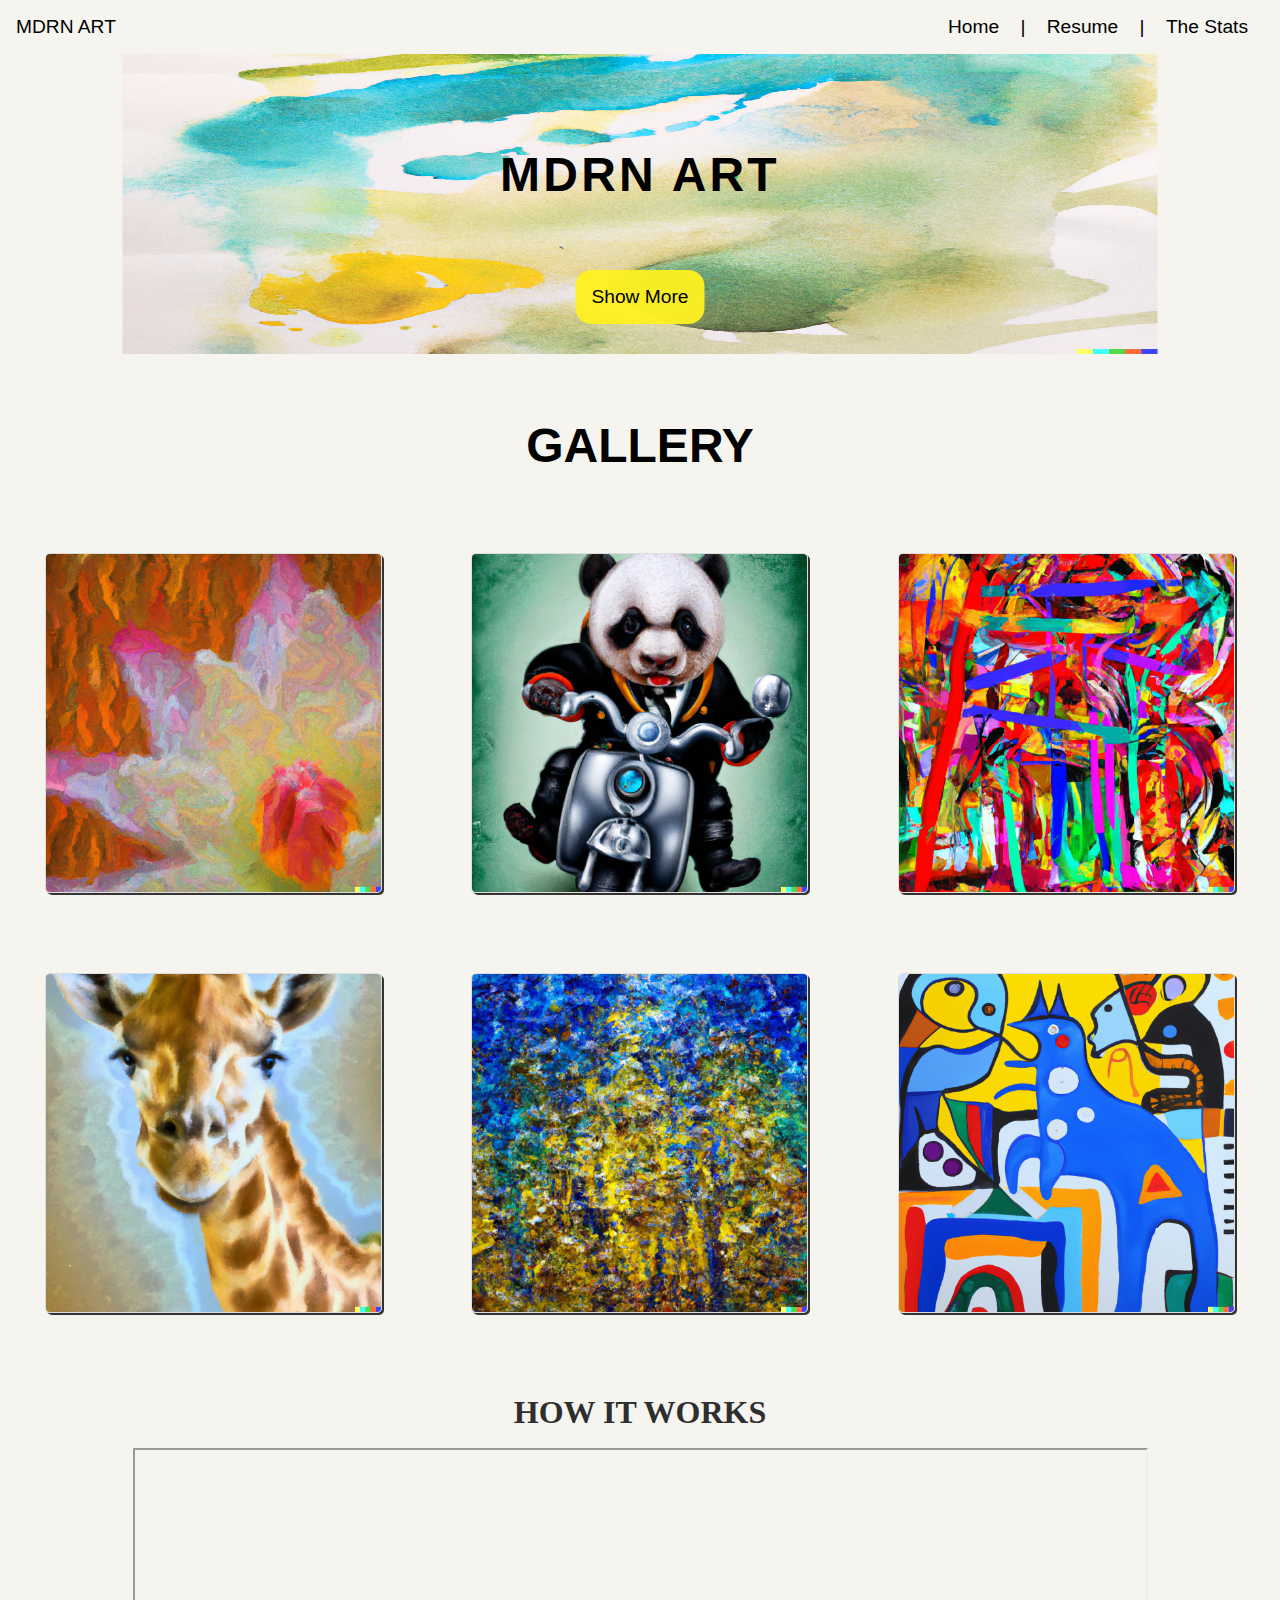
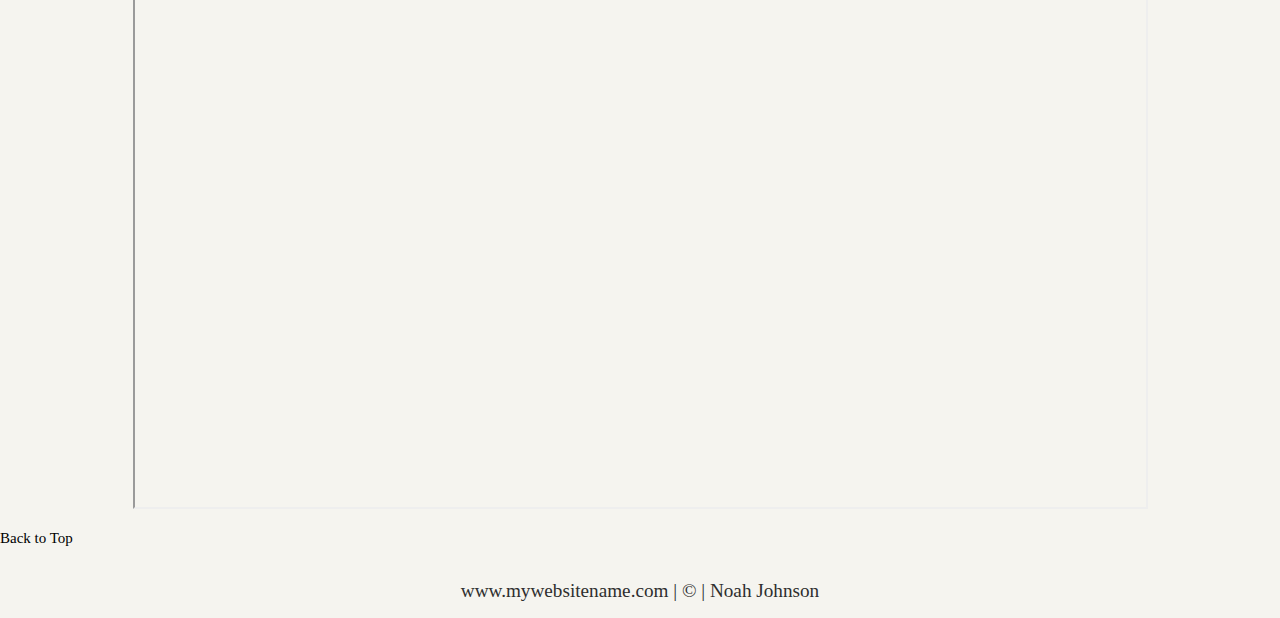
<file: index.html>
<!--
    Noah Johnson
    Section 003
    March 31 2023
-->
<!DOCTYPE html>
<html lang="en">
<head>
    <meta charset="UTF-8">
    <meta http-equiv="X-UA-Compatible" content="IE=edge">
    <meta name="viewport" content="width=device-width, initial-scale=1.0">
    <title>MDRN ART</title>
    <link rel="stylesheet" href="Styles/layoutstyles.css">
    <link rel="stylesheet" href="Styles/style.css">
</head>

<body>

    <div class="common header">MDRN ART
        <span class="subheader">
            <a href="#" id="top">Home</a> |
            <a href="html/Resume.html">Resume</a> |
            <a href="../html/thestats.html">The Stats</a>
        </span>
    </div>

    <div class="headerpic common">
        <img height="300" width="1035" src="Images/Background.png" alt="Background Image">
        <button class="button"> <a href="html/thestats.html">Show More</a></button>
        <h1 class="headerpictxt common">MDRN ART</h1>
    </div>
    <div>
        <h1 class="gallerytitle common">GALLERY</h1>
    </div>
    <div class="gallery">
      <img class="item1" src="Images/Flower.png" alt="Flower" height="340" width="337">
      <img class="item2" src="Images/Motopanda.png" alt="Motopanda" height="340" width="337">
      <img class="item3" src="Images/Neon.png" alt="Neon" height="340" width="337">
    </div>
    <div class="gallery">
      <img class="item4" src="Images/Girrafe.png" alt="ff" height="340" width="337">
      <img class="item5" src="Images/Texture.png" alt="ff" height="340" width="337">
      <img class="item6" src="Images/Lizzy.png" alt="ff" height="340" width="337">
    </div>
      
      <p>&nbsp;</p>
      <h1 class="cntrtxt">HOW IT WORKS</h1>
      <p>&nbsp;</p>
      <center><iframe width="1015" height="661"
      src="https://www.youtube.com/embed/zf4z8A-OWBY">
      </iframe></center>
      
      <p>&nbsp;</p>
      <a href="#top">Back to Top</a>
      <p>&nbsp;</p>
    </div>
    <div class="footer cntrtxt">
        www.mywebsitename.com | &copy; | Noah Johnson
    </div>


    

</body>
</html>
</file>
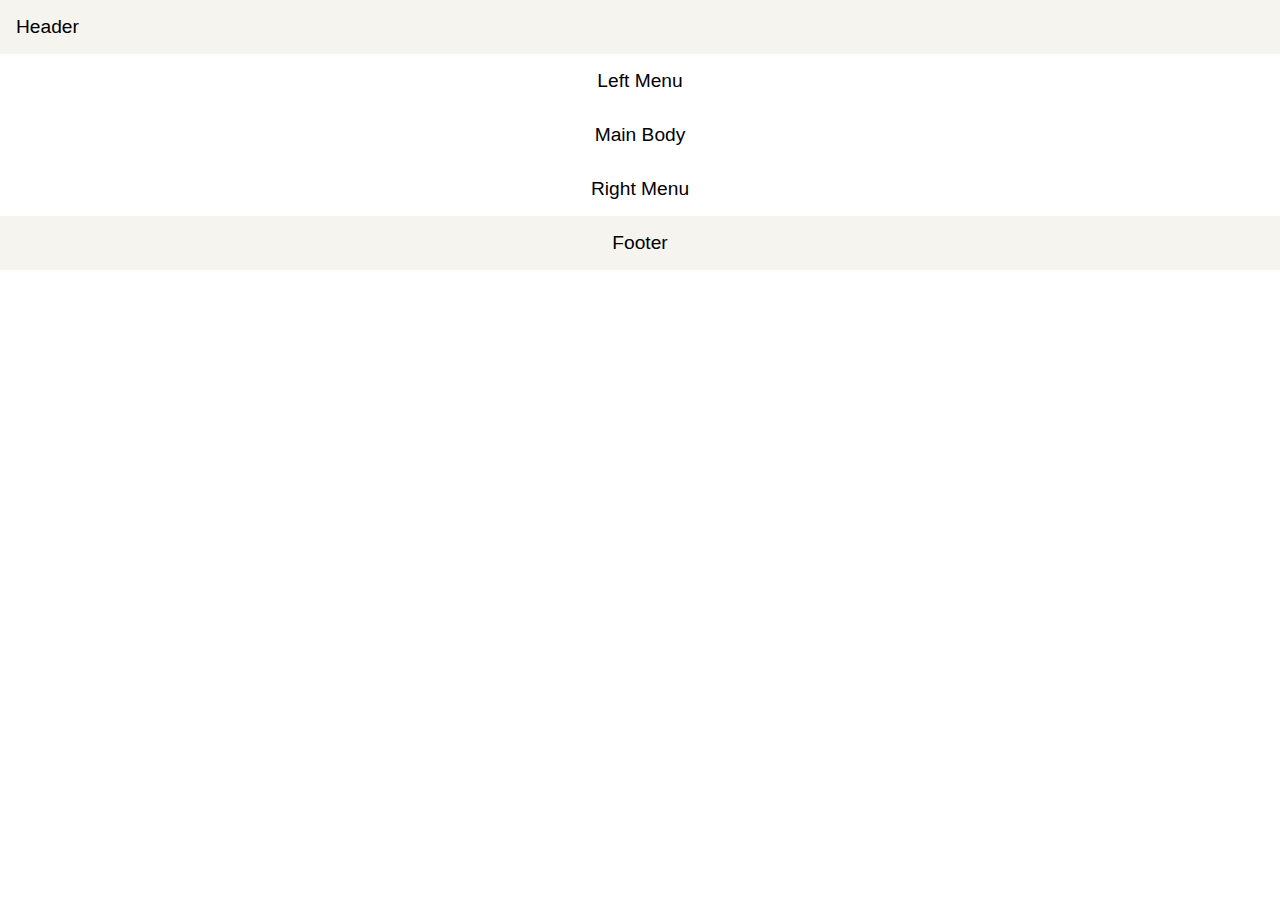
<file: html/layout.html>
<!DOCTYPE html>
<html lang="en">
<head>
    <meta charset="UTF-8">
    <meta http-equiv="X-UA-Compatible" content="IE=edge">
    <meta name="viewport" content="width=device-width, initial-scale=1.0">
    <title>Layout Template</title>
    <link rel="stylesheet" href="../Styles/layoutstyles.css">
</head>
<body>
    <div class="common header">Header</div>
    <div class="common leftmenu">Left Menu</div>
    <div class="common mainbody">Main Body</div>
    <div class="common rightmenu">Right Menu</div>
    <div class="common footer">Footer</div>
</body>
</html>
</file>
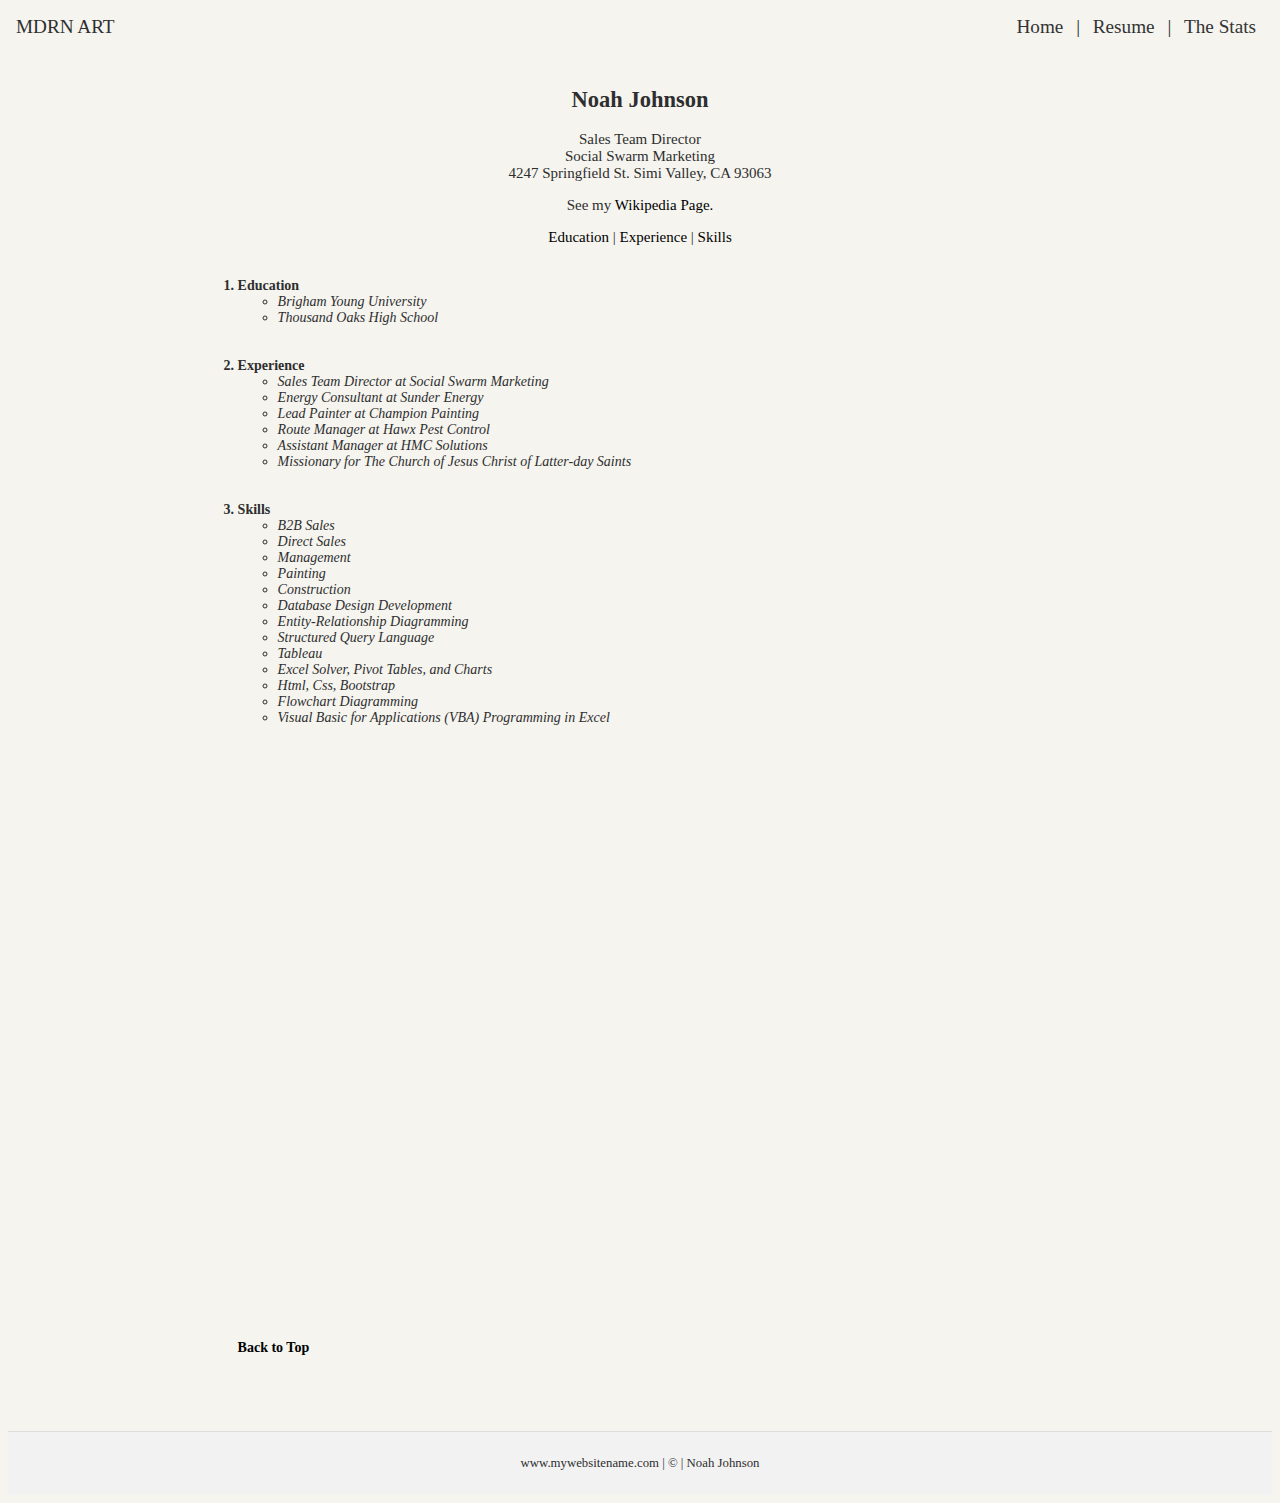
<file: html/Resume.html>
<!--
Noah Johnson
Section 003
March 31, 2023
-->
<!DOCTYPE html>
<html lang="en">
<head>
    <meta charset="UTF-8">
    <meta http-equiv="X-UA-Compatible" content="IE=edge">
    <meta name="viewport" content="width=device-width, initial-scale=1.0">
    <title>My Resume</title>
    <link rel="stylesheet" href="../Styles/style.css">
    <link rel="stylesheet" href="../Styles/resumelayout.css">
</head>
<body>
    <div class="commonheader">MDRN ART
    <span class="subheader">        
        <a href="../index.html" id="top">Home</a> |
        <a href="#">Resume</a> |
        <a href="../html/thestats.html">The Stats</a> <br><br>
    </span>
    </div>

    <div class="heading mainbody">
        <h2>Noah Johnson</h2>
        Sales Team Director <br>
        Social Swarm Marketing <br>
        4247 Springfield St. Simi Valley, CA 93063
        <p>
            See my  <a href="https://en.wikipedia.org/wiki/Homer_Simpson" target="_blank" title="Wiki page on Homer Simpson">Wikipedia Page.</a>
        </p>
    </div>

    <div class="mainbody">
        <center>
            <a href="#edu">Education</a> |
            <a href="#exp">Experience</a> |
            <a href="#ski">Skills</a>
        </center>
       

     <ol>
        <li id="edu" class="resumelistheading">Education
            <ul>
                <li>Brigham Young University
                </li>
                <li>Thousand Oaks High School</li>
            </ul>
        </li>

        <li id="exp" class="resumelistheading">Experience
            <ul>
                <li>Sales Team Director at Social Swarm Marketing</li>
                <li>Energy Consultant at Sunder Energy</li>
                <li>Lead Painter at Champion Painting</li>
                <li>Route Manager at Hawx Pest Control</li>
                <li>Assistant Manager at HMC Solutions</li>
                <li>Missionary for The Church of Jesus Christ of Latter-day Saints</li>
            </ul>
        </li>
        <li id="ski" class="resumelistheading">Skills
            <ul>
                <li>B2B Sales</li>
                <li>Direct Sales</li>
                <li>Management</li>
                <li>Painting</li>
                <li>Construction</li>
                <li>Database Design Development</li>
                <li>Entity-Relationship Diagramming</li>
                <li>Structured Query Language</li>
                <li>Tableau</li>
                <li>Excel Solver, Pivot Tables, and Charts</li>
                <li>Html, Css, Bootstrap</li>
                <li>Flowchart Diagramming</li>
                <li> Visual Basic for Applications (VBA) Programming in Excel</li>
            </ul>
            
            <p>&nbsp;</p>
            <p>&nbsp;</p>
            <p>&nbsp;</p>
            <p>&nbsp;</p>
            <p>&nbsp;</p>
            <p>&nbsp;</p>
            <p>&nbsp;</p>
            <p>&nbsp;</p>
            <p>&nbsp;</p>
            <p>&nbsp;</p>
            <p>&nbsp;</p>
            <p>&nbsp;</p>
            <p>&nbsp;</p>
            <p>&nbsp;</p>
            <p>&nbsp;</p>
            <p>&nbsp;</p>
            <p>&nbsp;</p>
            <p>&nbsp;</p>
            <p>&nbsp;</p>
            <p>&nbsp;</p>
            <a href="#top">Back to Top</a>
            <p>&nbsp;</p>
            <p>&nbsp;</p>
        </li>
     </ol>
    </div>

    <div class="common footer">
        www.mywebsitename.com | &copy; | Noah Johnson
    </div>
    
   


     
</body>
</html>
</file>
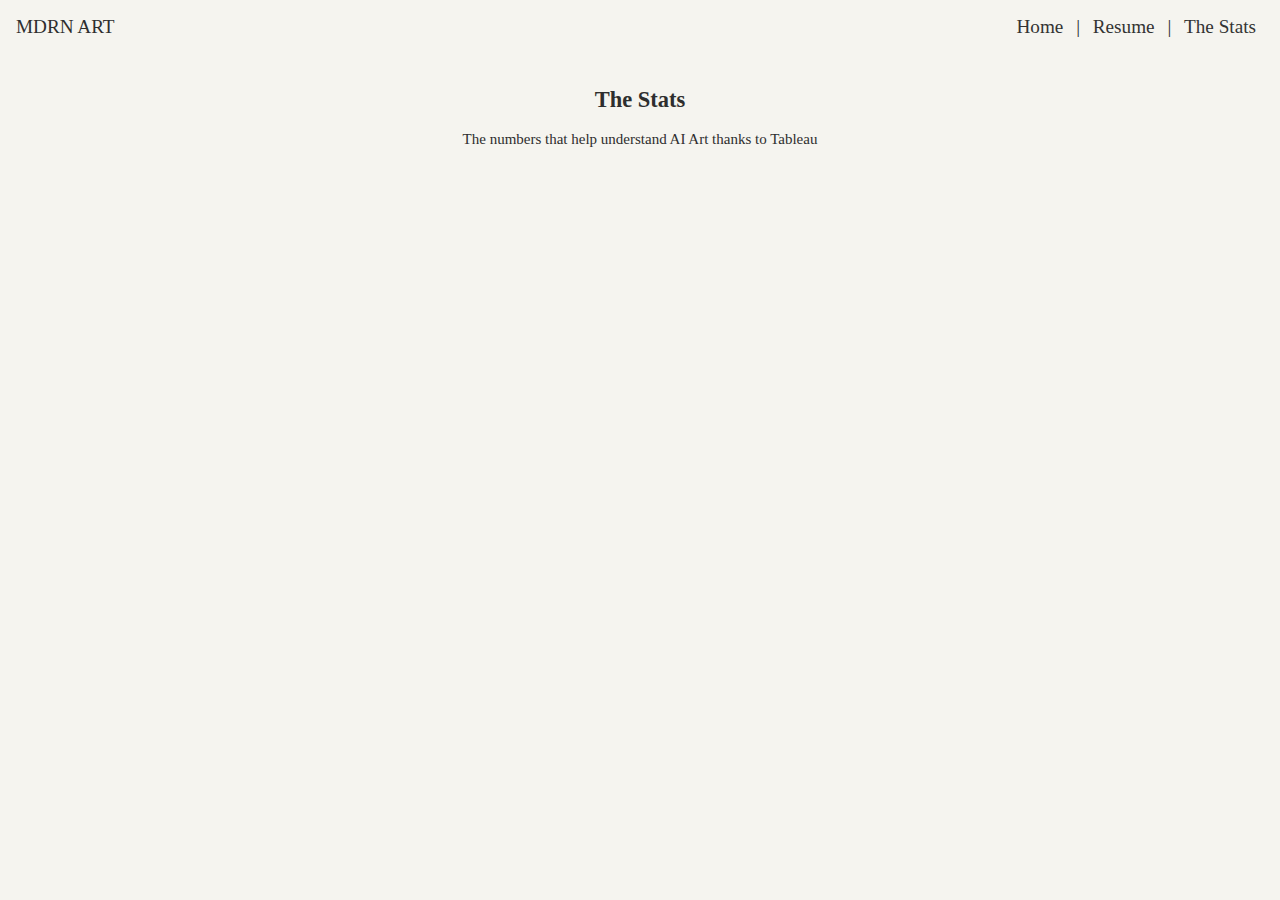
<file: html/thestats.html>
<!--
Noah Johnson
Section 003
March 31, 2023
-->
<!DOCTYPE html>
<html lang="en">
<head>
    <meta charset="UTF-8">
    <meta http-equiv="X-UA-Compatible" content="IE=edge">
    <meta name="viewport" content="width=device-width, initial-scale=1.0">
    <title>My Resume</title>
    <link rel="stylesheet" href="../Styles/style.css">
    <link rel="stylesheet" href="../Styles/resumelayout.css">
</head>
<body>
    <div class="commonheader">MDRN ART
    <span class="subheader">        
        <a href="../index.html" id="top">Home</a> |
        <a href="../html/Resume.html">Resume</a> |
        <a href="#">The Stats</a> <br><br>
    </span>
    </div>

    <div class="heading mainbody">
        <h2>The Stats</h2>
        <p>The numbers that help understand AI Art thanks to Tableau</p>
    </div>
    <center> <div class='tableauPlaceholder' id='viz1680610542429' style='position: relative'><noscript><a href='#'><img alt='Is Your County Obese?                            Select your county to see how it compares with other counties in the country                         ' src='https:&#47;&#47;public.tableau.com&#47;static&#47;images&#47;AI&#47;AIStats&#47;Obesity&#47;1_rss.png' style='border: none' /></a></noscript><object class='tableauViz'  style='display:none;'><param name='host_url' value='https%3A%2F%2Fpublic.tableau.com%2F' /> <param name='embed_code_version' value='3' /> <param name='site_root' value='' /><param name='name' value='AIStats&#47;Obesity' /><param name='tabs' value='no' /><param name='toolbar' value='yes' /><param name='static_image' value='https:&#47;&#47;public.tableau.com&#47;static&#47;images&#47;AI&#47;AIStats&#47;Obesity&#47;1.png' /> <param name='animate_transition' value='yes' /><param name='display_static_image' value='yes' /><param name='display_spinner' value='yes' /><param name='display_overlay' value='yes' /><param name='display_count' value='yes' /><param name='language' value='en-US' /><param name='filter' value='publish=yes' /></object></div>                <script type='text/javascript'>                    var divElement = document.getElementById('viz1680610542429');                    var vizElement = divElement.getElementsByTagName('object')[0];                    if ( divElement.offsetWidth > 800 ) { vizElement.style.width='100%';vizElement.style.height=(divElement.offsetWidth*0.75)+'px';} else if ( divElement.offsetWidth > 500 ) { vizElement.style.width='100%';vizElement.style.height=(divElement.offsetWidth*0.75)+'px';} else { vizElement.style.width='100%';vizElement.style.height='827px';}                     var scriptElement = document.createElement('script');                    scriptElement.src = 'https://public.tableau.com/javascripts/api/viz_v1.js';                    vizElement.parentNode.insertBefore(scriptElement, vizElement);                </script>
</center>
   
   


     
</body>
</html>
</file>
<file: Styles/style.css>
/* Noah Johnson
    Section 003
    March 31 2023 */
body {
    font-family: PT 'Gill Sans', 'Gill Sans MT', Calibri, 'Trebuchet MS', sans-serif;
    font-size: 15px;
    color: rgb(46, 46, 46);
    background-color: #f5f4ef;
}
li {
    font-size: 14px;
    font-style: italic;
    font-weight: normal;
}
a {color: black;
    text-decoration: none;
}
/* changes the look when hovering over a specific link */
a:hover {
    text-decoration: underline;
    /* font-weight: bold;
    font-size: 18px; */
}
/* changes the look of a link once visited */
a:visited {
    color: black;
}
/* changes list heading style */
.resumelistheading {
    font-weight: bold;
    font-style: normal;
}
/* other style adjustments when needed */
.underline {text-decoration: underline;}
.bold {font-weight: bold;}
.justify {text-align: justify;}
/* index page background */
.homelbltr {
    background-position: top left;
}
.homelbl {
    background-position: top right;
}
/* specific class of style */
.box1 {
    border-width: 1px;
    border-style: solid;
    border-color: gray;

    /* border: 1px solid red; */
}
.box2 {
    padding: 5px;
}
/* wouldnt normally use just the word box
Margin adjusts the margin specifically for what is classed as box3 */
.box3 {
    margin: 50px;
}
</file>
<file: Styles/resumelayout.css>
/* layoutstyles.css */

/* Header */
.commonheader {
    background-color: #f5f4ef;
    display: flex;
    justify-content: space-between;
    font-size: 1.2rem;
    padding: 0.5rem;
  }
  
  .subheader {
    font-size: 1.2rem;
    float: right;
  }
  
  .subheader a {
    color: #333;
    text-decoration: none;
    padding: 0.5rem;
  }
  
  .subheader a:hover {
    background-color: #333;
    color: #fff;
  }
  
  /* Main body */
  .mainbody {
    width: 70%;
    margin: 0 auto;
  }
  
  .justify {
    text-align: justify;
    line-height: 1.5;
  }
  
  .bold {
    font-weight: bold;
  }
  
  .resumelistheading {
    font-weight: bold;
  }
  
  #edu {
    margin-top: 2rem;
  }
  
  #exp {
    margin-top: 2rem;
  }
  
  #ski {
    margin-top: 2rem;
  }
  
  .rightmenu {
    width: 25%;
    position: absolute;
    right: 0;
    top: 0.1rem;
    padding: 1rem;

  }
  
  .rightmenu h4 {
    margin-bottom: 0.5rem;
  }
  
  .rightmenu p {
    margin-top: 0.5rem;
  }
  
  .rightmenu a {
    color: #333;
  }
  
  .rightmenu a:hover {
    color: #333;
    text-decoration: underline;
  }
  
  /* Footer */
  .common.footer {
    text-align: center;
    font-size: 0.8rem;
    padding: 1.5rem 0;
    background-color: #f2f2f2;
    border-top: 1px solid #ddd;
  }
  .heading {
    font-size: 15px;
    text-align: center;
  }
</file>
<file: Styles/layoutstyles.css>
/* Reset some default styles */
* {
    box-sizing: border-box;
    margin: 0;
    padding: 0;
  }
  
  /* Set a common style for header and footer */
  .common {
    font-family: sans-serif;
    font-size: 1.2rem;
    text-align: center;
    padding: 1rem;
    color: rgb(0, 0, 0);
  }
  
  /* Style the header */
  .header {
    background-color: #f5f4ef;
    display: flex;
    justify-content: space-between;
    align-items: center;
  }
  
  /* Style the subheader links */
  .subheader a {
    color: rgb(0, 0, 0);
    text-decoration: none;
    margin: 0 1rem;
  }
  
  /* Style the header image and text */
  .headerpic {
    position: relative;
    text-align: center;
    height: 300px;
    overflow: hidden;
  }
  
  .headerpic img {
    position: absolute;
    top: 50%;
    left: 50%;
    transform: translate(-50%, -50%);
  }
  
  .headerpic button {
    position: absolute;
    bottom: 10%;
    left: 50%;
    transform: translateX(-50%);
    background-color: #fff021f3;
    color: rgb(0, 0, 0);
    border-radius: 16px;
    border: none;
    padding: 1rem;
    font-size: 1.2rem;
    cursor: pointer;
  }
  
  .headerpic button:hover {
    background-color: #16a085;
  }
  
  .headerpictxt {
    position: absolute;
    top: 40%;
    left: 50%;
    transform: translate(-50%, -50%);
    font-size: 3rem;
    letter-spacing: 0.2rem;
  }
  
  /* Style the gallery section */
  .gallerytitle {
    margin-top: 3rem;
    font-size: 3rem;
  }
  
  .gallery {
    display: flex;
    flex-wrap: wrap;
    justify-content: space-around;
    margin: 3rem 0;
  }
  
  .gallery img {
    margin: 1rem;
    border: 1px solid #dcdcdc;
    border-radius: 5px;
    box-shadow: 2px 2px #333333;
    transition: transform 0.3s ease-in-out;
  }
  
  .gallery img:hover {
    transform: scale(1.1);
  }
  
  .cntrtxt {
    font-size: 2rem;
    text-align: center;
  }
  
  /* Style the footer */
  .footer {
    background-color: #f5f4ef;
    font-size: 1.2rem;
    padding: 1rem;
  }
</file>
